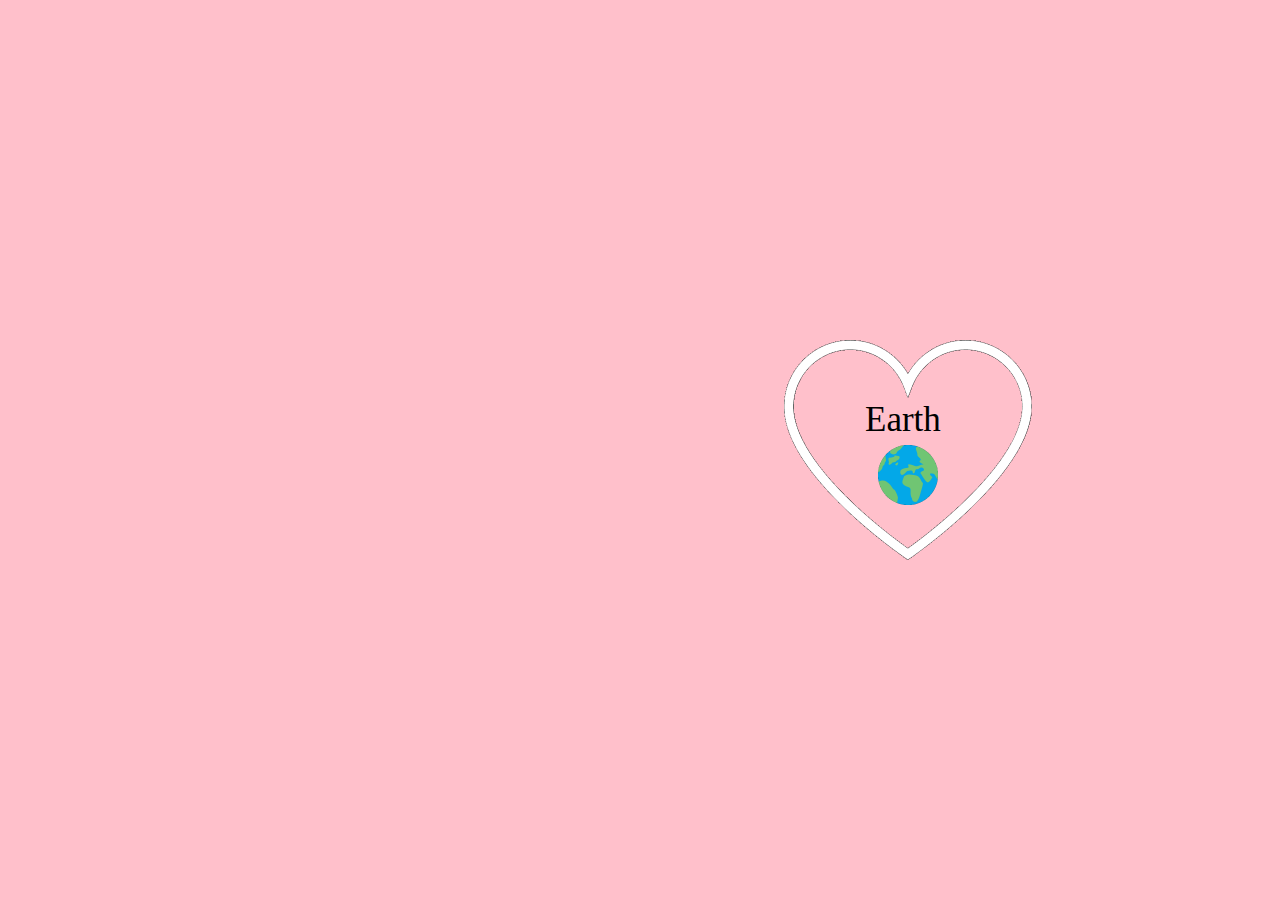
<file: index.html>
<!DOCTYPE html>
<html lang="en">
<head>
    <meta charset="UTF-8">
    <meta name="viewport" content="width=device-width, initial-scale=1.0">
    <title>Wesolych Swiat!</title>
    <link rel="stylesheet" href="style.css">
</head>
<body>
    <div id="napis">Earth</div>
    <div id="ziemia"><img id="ziemiaa" src="ziemia.png" alt=""></div>
    <div id="serce"><a href="slonce.html"><img id="sercee" src="serduszko.png" alt=""></a></div>
</body>
</html>
</file>
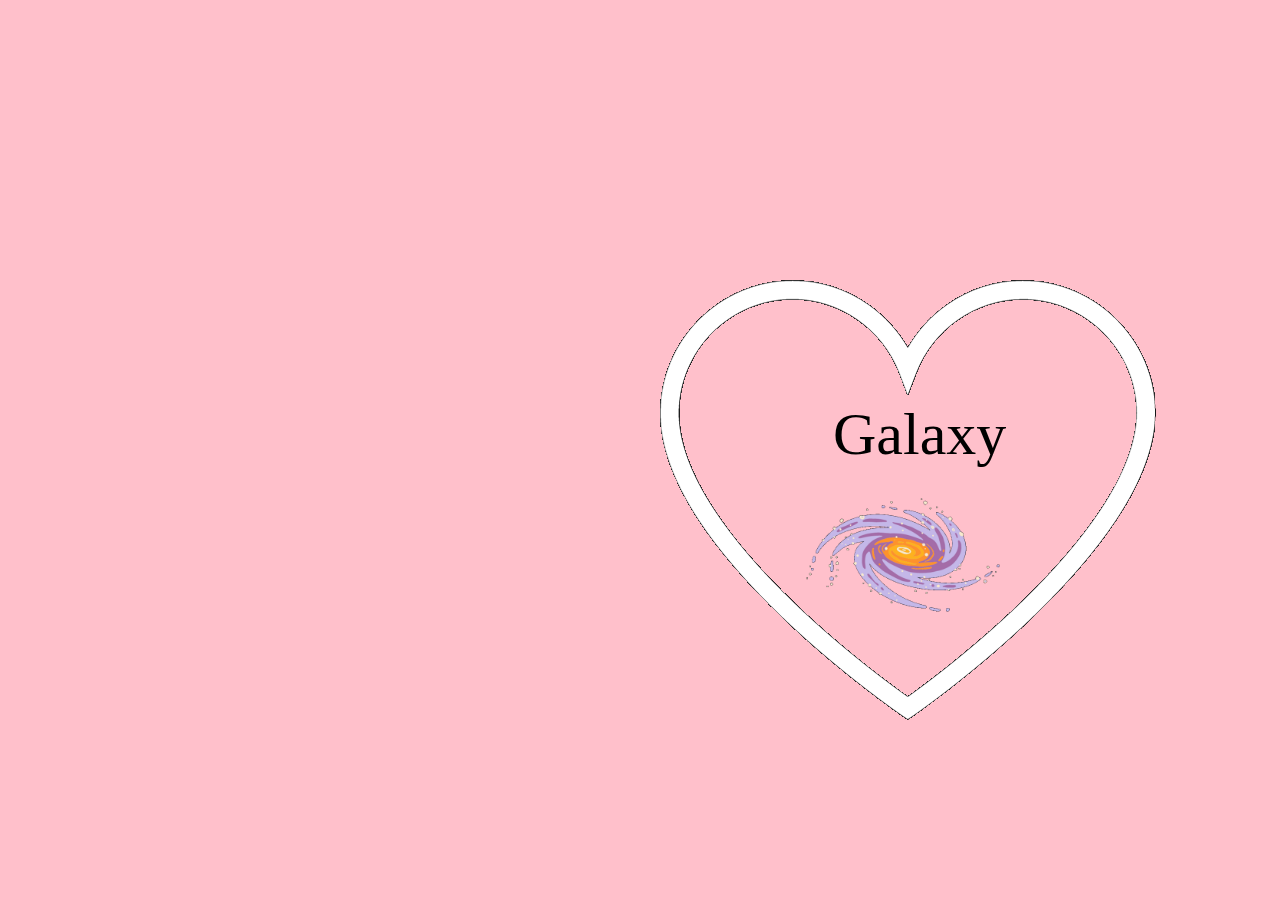
<file: galaxy.html>
<!DOCTYPE html>
<html lang="en">
<head>
    <meta charset="UTF-8">
    <meta name="viewport" content="width=device-width, initial-scale=1.0">
    <title>Wesolych Swiat!</title>
    <link rel="stylesheet" href="style.css">
</head>
<body>
    <div id="napis3">Galaxy</div>
    <div id="galaxy"><img id="galaxyy" src="galaxy.png" alt=""></div>
    <div id="serce3"><a href="universe.html"><img id="sercee3" src="serduszko.png" alt=""></a></div>
    
</body>
</html>
</file>
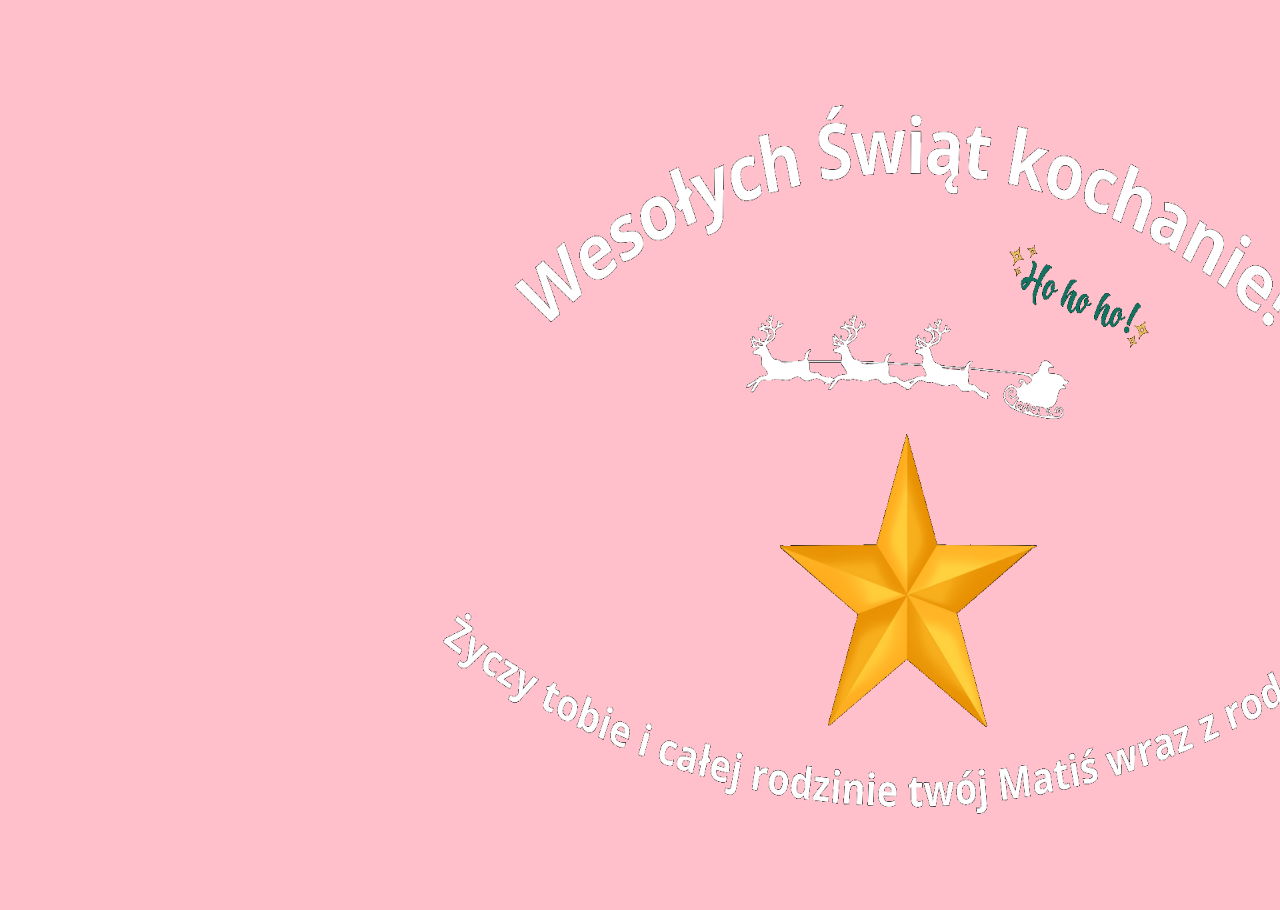
<file: lastpage.html>
<!DOCTYPE html>
<html lang="en">
<head>
    <meta charset="UTF-8">
    <meta name="viewport" content="width=device-width, initial-scale=1.0">
    <title>Wesolych Swiat!</title>
    <link rel="stylesheet" href="style.css">
</head>
<body>
    <div><img id="wesolych" src="wesolych.png" alt=""></div>
</body>
</html>
</file>
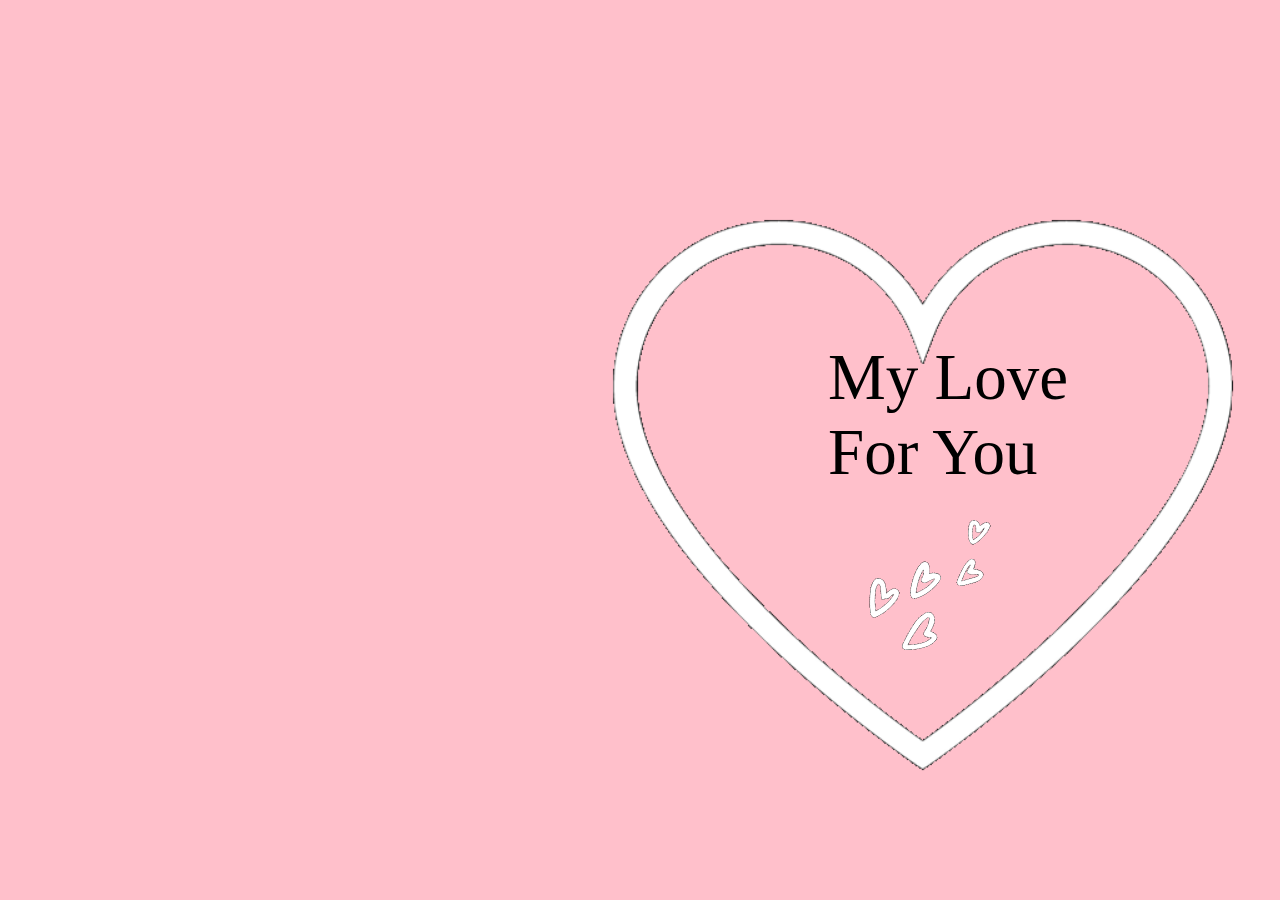
<file: mylove.html>
<!DOCTYPE html>
<html lang="en">
<head>
    <meta charset="UTF-8">
    <meta name="viewport" content="width=device-width, initial-scale=1.0">
    <title>Wesolych Swiat!</title>
    <link rel="stylesheet" href="style.css">
</head>
<body>
    <div id="napis5">My Love <br> For You</div>
    <div id="love"><img id="lovee" src="loves.png" alt=""></div>
    <div id="serce5"><a href="lastpage.html"><img id="sercee5" src="serduszko.png" alt=""></a></div>
</body>
</html>
</file>
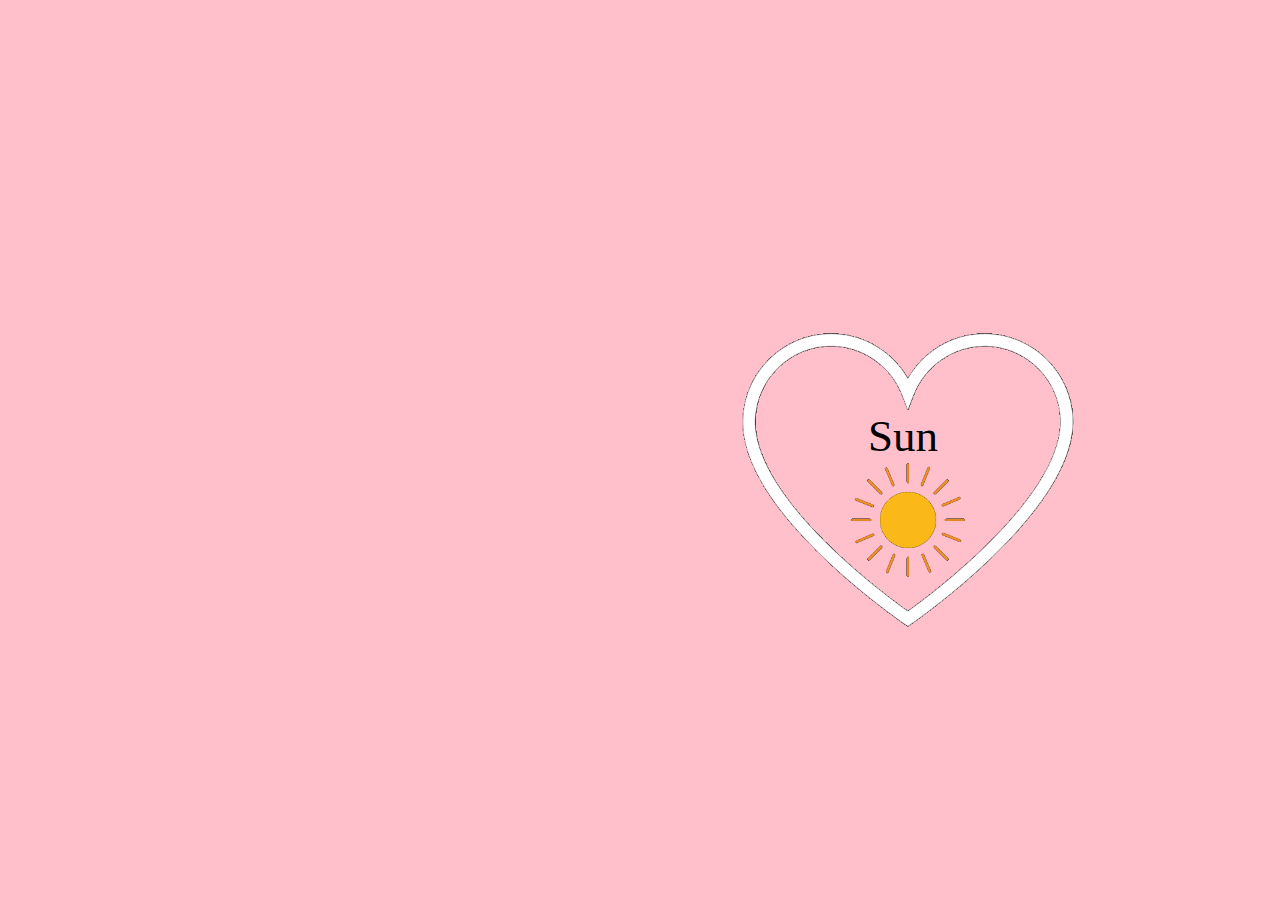
<file: slonce.html>
<!DOCTYPE html>
<html lang="en">
<head>
    <meta charset="UTF-8">
    <meta name="viewport" content="width=device-width, initial-scale=1.0">
    <title>Wesolych Swiat!</title>
    <link rel="stylesheet" href="style.css">
</head>
<body>
    <div id="napis1">Sun</div>
    <div id="slonce"><img id="sloncee1" src="slonce.png" alt=""></div>
    <div id="serce1"><a href="solarsystem.html"><img id="sercee1" src="serduszko.png" alt=""></a></div>
</body>
</html>
</file>
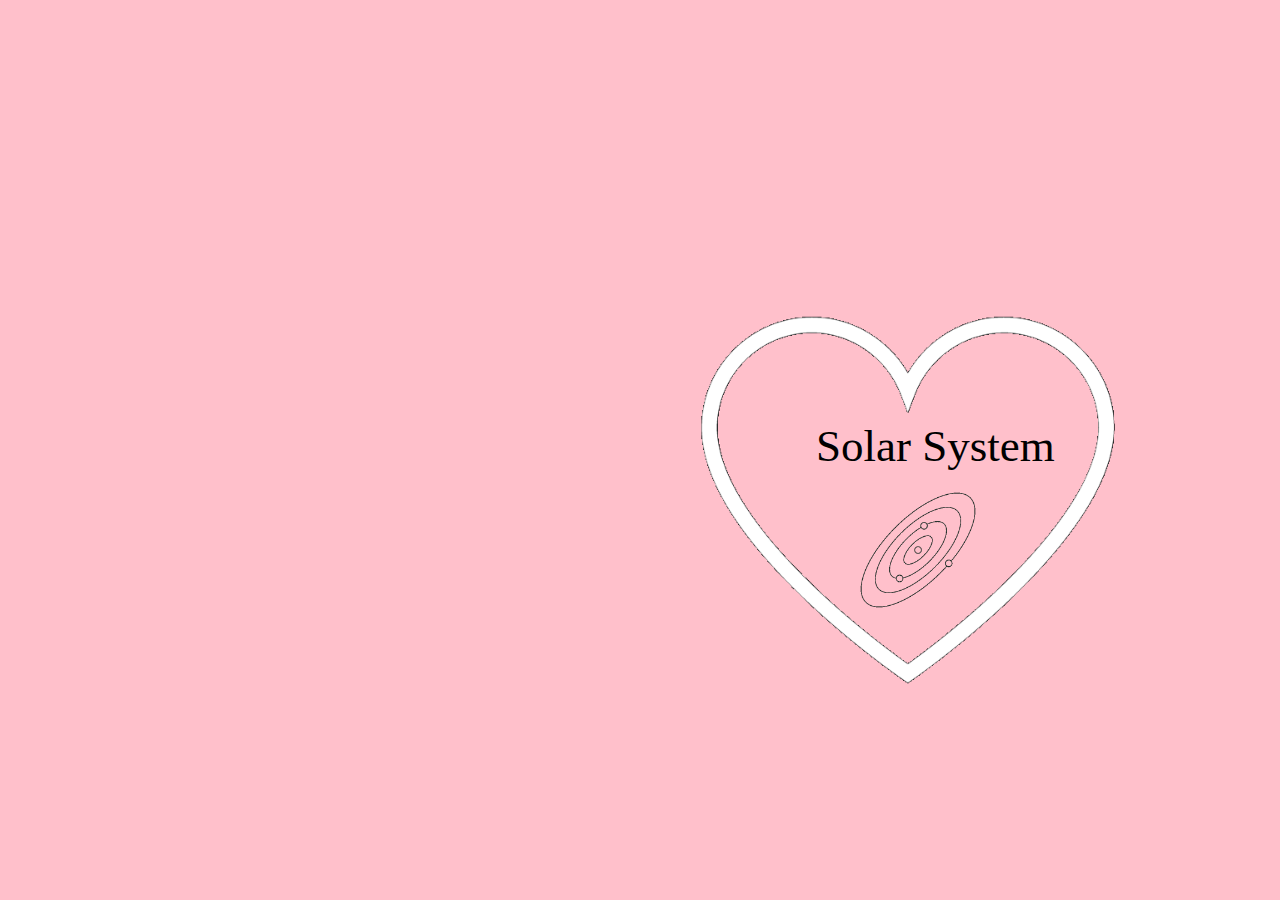
<file: solarsystem.html>
<!DOCTYPE html>
<html lang="en">
<head>
    <meta charset="UTF-8">
    <meta name="viewport" content="width=device-width, initial-scale=1.0">
    <title>Wesolych Swiat!</title>
    <link rel="stylesheet" href="style.css">
</head>
<body>
   
    <div id="napis2">Solar System</div>
    <div id="solar"><img id="solarr" src="solarsystem.png" alt=""></div>
    <div id="serce2"><a href="galaxy.html"><img id="sercee2" src="serduszko.png" alt=""></a></div>
</body>
</html>
</file>
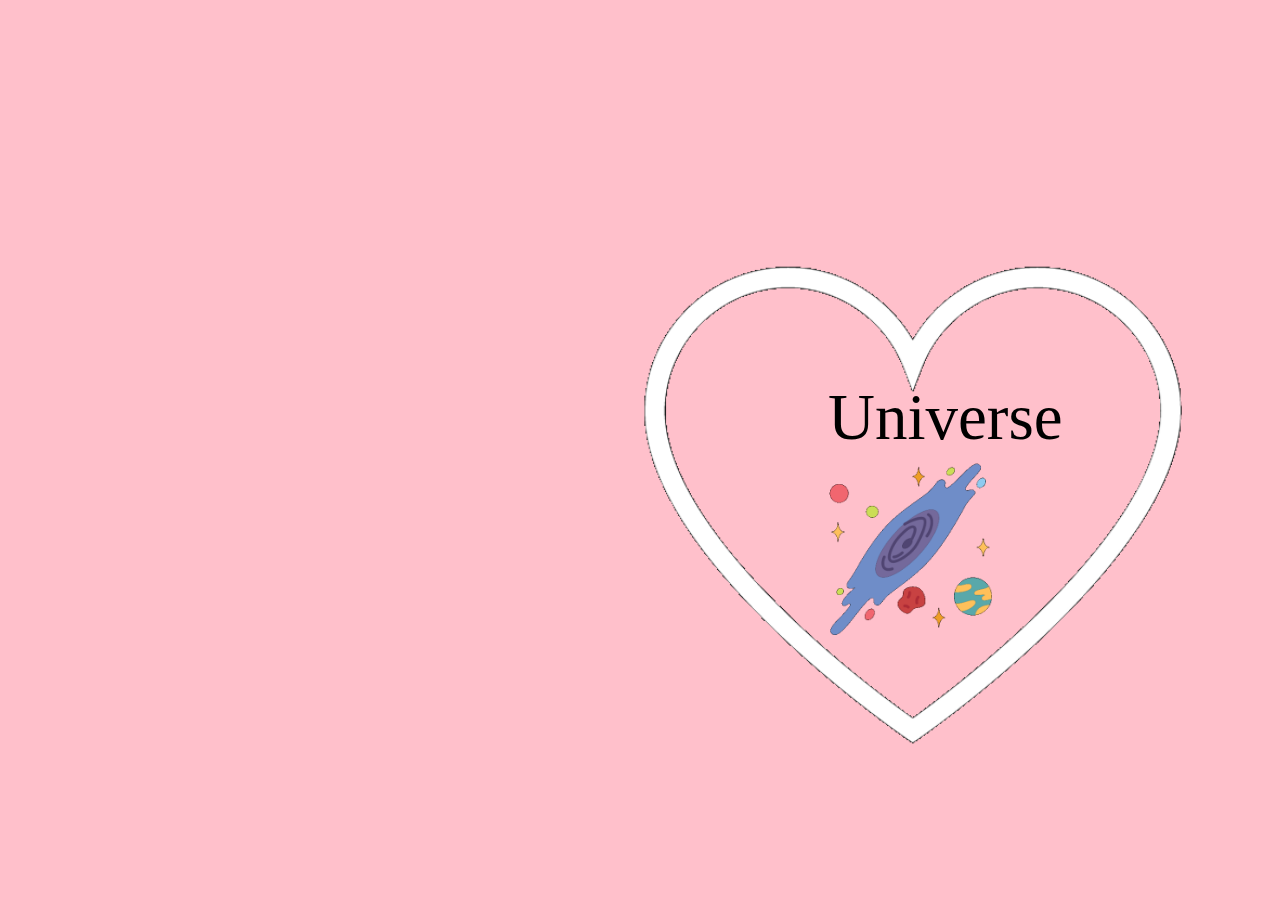
<file: universe.html>
<!DOCTYPE html>
<html lang="en">
<head>
    <meta charset="UTF-8">
    <meta name="viewport" content="width=device-width, initial-scale=1.0">
    <title>Wesolych Swiat!</title>
    <link rel="stylesheet" href="style.css">
</head>
<body>
    <div id="napis4">Universe</div>
    <div id="universe"><img id="universee" src="universe.png" alt=""></div>
    <div id="serce4"><a href="mylove.html"><img id="sercee4" src="serduszko.png" alt=""></a></div>
</body>
</html>
</file>
<file: style.css>
body{
    background-color: pink;
}

img:hover
{
    transform: scale(1.2);
    -webkit-transform: scale(1.2);
    -moz-transform: scale(1.2);
    transition: 3s;
    cursor: pointer;
    background-color: red;
    border-radius: 400px;
    
}
#serce
{
    position: relative;
    margin-top: 300px;
    margin-left: 750px;

  
}
#ziemia
{
  margin-top: 100px;
   margin-left: 825px;
    position: absolute;
}
#sercee
{
    height: 300px;
    width: 300px;
}
#ziemiaa
{
    width: 150px;
    width: 150px;
}
#napis
{
    margin-top: 100px;
    margin-left: 857px;
    position: absolute;
    font-size: 35px;
    font-family: Brush Script MT, Brush Script Std, cursive ;
}

#slonce{
    margin-top: 150px;
    margin-left: 810px;
     position: absolute;
}
#serce1
{
    position: relative;
    margin-top: 280px;
    margin-left: 700px;
}
#sercee1{
    height: 400px;
    width: 400px;
}
#sloncee1
{
    width: 180px;
    width: 180px;
}
#napis1{
    margin-top: 130px;
    margin-left: 860px;
    position: absolute;
    font-size: 45px;
    font-family: Brush Script MT, Brush Script Std, cursive ;
}
#serce2{
    position: relative;
    margin-top: 250px;
    margin-left: 650px;
}
#sercee2{
    height: 500px;
    width: 500px;
}
#solar{
    margin-top: 210px;
    margin-left: 820px;
     position: absolute;
}
#solarr{
    width: 180px;
    width: 180px;
}
#napis2{
    margin-top: 170px;
    margin-left: 808px;
    position: absolute;
    font-size: 45px;
    font-family: Brush Script MT, Brush Script Std, cursive ;
}
#napis3{
    margin-top: 200px;
    margin-left: 825px;
    position: absolute;
    font-size: 60px;
    font-family: Brush Script MT, Brush Script Std, cursive ;
}
#galaxy{
    margin-top: 240px;
    margin-left: 780px;
     position: absolute;

}
#galaxyy{
    width: 230px;
    width: 230px;
}
#serce3{
    position: relative;
    margin-top: 200px;
    margin-left: 600px;
}
#sercee3{
    height: 600px;
    width: 600px;
}
#napis4{
    margin-top: 200px;
    margin-left: 820px;
    position: absolute;
    font-size: 65px;
    font-family: Brush Script MT, Brush Script Std, cursive ;
}
#universe{
    margin-top: 240px;
    margin-left: 770px;
     position: absolute;
}
#universee{
    width: 260px;
    width: 260px;
}
#serce4{
    position: relative;
    margin-top: 180px;
    margin-left: 580px;
}
#sercee4{
    height: 650px;
    width: 650px;
}
#napis5{
    margin-top: 220px;
    margin-left: 820px;
    position: absolute;
    font-size: 65px;
    font-family: Brush Script MT, Brush Script Std, cursive ;
}
#love{
    margin-top: 310px;
    margin-left: 770px;
     position: absolute;
}
#lovee{
    width: 300px;
    width: 300px;
}
#serce5{
    position: relative;
    margin-top: 120px;
    margin-left: 540px;
}
#sercee5
{
    height: 750px;
    width: 750px;
}
#wesolych
{
    width: 1000px;
    height: 800px;
    margin-top: 90px;
    margin-left: 400px;
}
#wesolych:hover{
    background-color: green;
}
</file>
